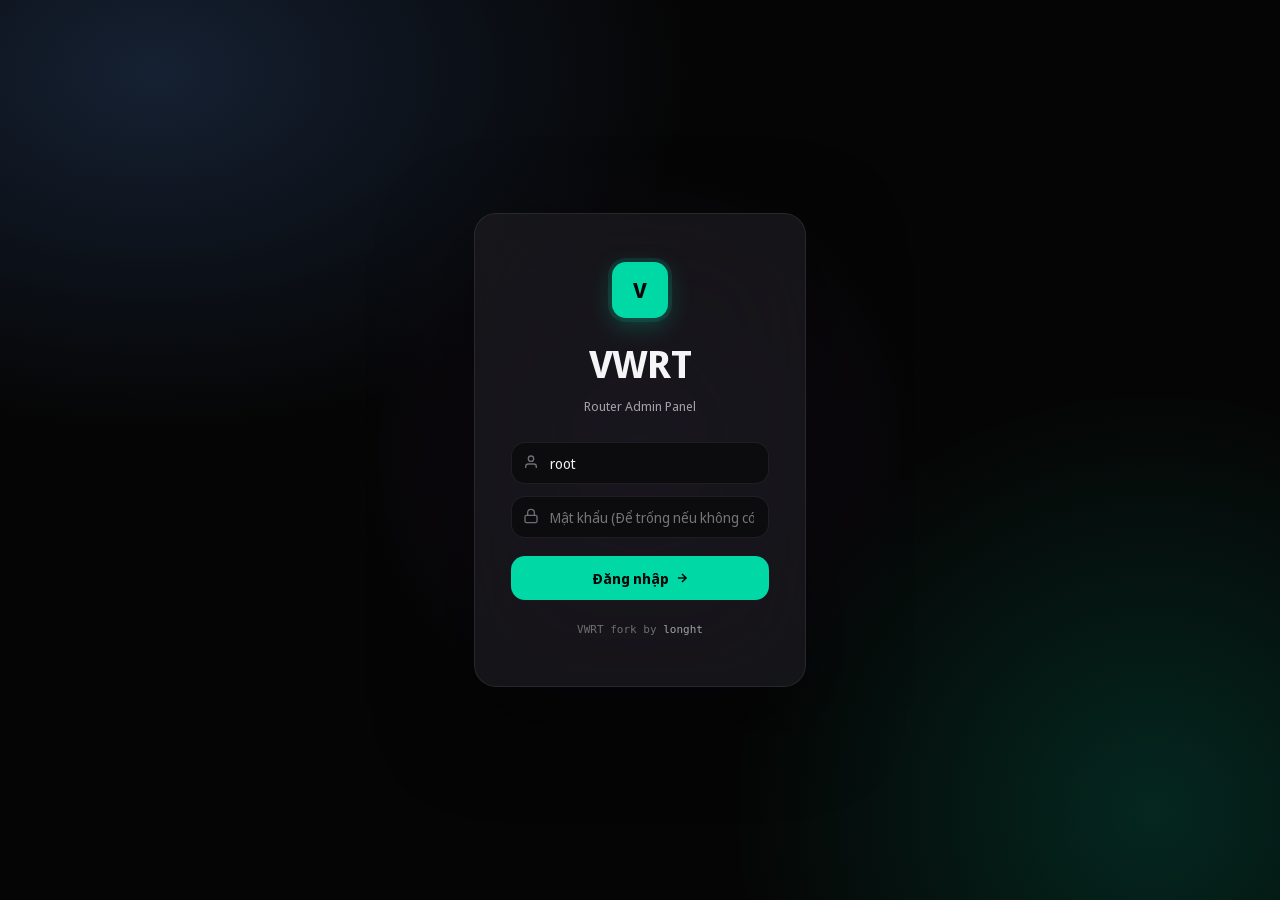
<file: index.legacy.html>
<!DOCTYPE html>
<html lang="vi" data-variant="apple" data-theme="dark">
<head>
    <meta charset="UTF-8">
    <meta name="viewport" content="width=device-width, initial-scale=1.0">
    <title>VWRT · Router Admin Panel</title>
    <link rel="stylesheet" href="css/fonts.css">
    <link rel="stylesheet" href="css/design.css">
    <link rel="stylesheet" href="css/toast.css">
    <style>
        /* Login-specific overrides aligned with VWRT prototype */
        body {
            background: var(--bg);
            color: var(--text);
            font-family: var(--font-sans);
            margin: 0;
            min-height: 100vh;
            display: grid;
            place-items: center;
        }
        .login-wrap {
            width: 100%;
            max-width: 380px;
            padding: 24px;
        }
        .login-card {
            background: var(--surface);
            border: 1px solid var(--border);
            border-radius: var(--radius);
            box-shadow: var(--shadow);
            padding: 32px 28px;
        }
        .brand-mark {
            background: var(--accent);
            color: var(--bg);
            font-weight: 700;
            font-family: var(--font-display);
            display: grid;
            place-items: center;
        }
        .h1 {
            font-size: 22px;
            font-weight: 700;
            font-family: var(--font-display);
            margin: 0;
        }
        .dim {
            color: var(--text-dim);
            font-size: 13px;
        }
        .tiny {
            font-size: 11px;
        }
        .input-wrap {
            position: relative;
        }
        .input-wrap svg {
            position: absolute;
            left: 12px;
            top: 12px;
            color: var(--text-faint);
            pointer-events: none;
        }
        .input {
            background: var(--bg-2);
            border: 1px solid var(--border);
            color: var(--text);
            border-radius: var(--radius-sm);
            height: 42px;
            padding: 0 14px 0 38px;
            width: 100%;
            box-sizing: border-box;
            font-family: var(--font-sans);
            font-size: 14px;
            outline: none;
            transition: border-color 0.15s;
        }
        .input:focus {
            border-color: var(--accent);
        }
        .btn-primary {
            background: var(--accent);
            color: var(--bg);
            border: none;
            border-radius: var(--radius-sm);
            height: 44px;
            font-family: var(--font-display);
            font-weight: 700;
            font-size: 14px;
            cursor: pointer;
            display: flex;
            align-items: center;
            justify-content: center;
            gap: 6px;
            width: 100%;
            transition: opacity 0.15s, transform 0.05s;
        }
        .btn-primary:hover { opacity: 0.9; }
        .btn-primary:active { transform: translateY(1px); }
        .btn-primary:disabled { opacity: 0.5; cursor: wait; }
        #error-msg.error-text {
            color: var(--danger);
            font-size: 13px;
            margin: 8px 0 0;
            font-weight: 600;
        }
        #error-msg.hidden { display: none; }
        .footer-info {
            margin-top: 22px;
            font-family: var(--font-mono);
            color: var(--text-faint);
            font-size: 11px;
            text-align: center;
        }
        .footer-info a {
            color: var(--text-dim);
            text-decoration: none;
        }
        .footer-info a:hover {
            color: var(--accent);
        }
        /* Shake animation for failed login */
        @keyframes shake {
            0%, 100% { transform: translateX(0); }
            20%, 60% { transform: translateX(-6px); }
            40%, 80% { transform: translateX(6px); }
        }
    </style>
</head>
<body>
    <div class="login-wrap">
        <div class="login-card fade-in">
            <div style="display:flex; justify-content:center; margin-bottom:18px;">
                <div class="brand-mark" style="width:56px; height:56px; font-size:22px; border-radius:14px;">V</div>
            </div>
            <div class="h1" style="margin-bottom:6px; text-align:center;">VWRT</div>
            <div class="dim" style="margin-bottom:26px; text-align:center;">Router Admin Panel</div>

            <form id="loginForm" style="display:flex; flex-direction:column; gap:12px;">
                <div class="input-wrap">
                    <svg width="16" height="16" viewBox="0 0 24 24" fill="none" stroke="currentColor" stroke-width="2"><path d="M20 21v-2a4 4 0 0 0-4-4H8a4 4 0 0 0-4 4v2"></path><circle cx="12" cy="7" r="4"></circle></svg>
                    <input class="input" id="username" placeholder="Tài khoản" value="root" required autocomplete="username" />
                </div>
                <div class="input-wrap">
                    <svg width="16" height="16" viewBox="0 0 24 24" fill="none" stroke="currentColor" stroke-width="2"><rect x="3" y="11" width="18" height="11" rx="2" ry="2"></rect><path d="M7 11V7a5 5 0 0 1 10 0v4"></path></svg>
                    <input class="input" id="password" type="password" placeholder="Mật khẩu (Để trống nếu không có)" autocomplete="current-password" />
                </div>
                <button class="btn-primary" type="submit" id="btnLogin" style="margin-top:6px;">
                    <span>Đăng nhập</span>
                    <svg width="14" height="14" viewBox="0 0 24 24" fill="none" stroke="currentColor" stroke-width="2.5"><line x1="5" y1="12" x2="19" y2="12"></line><polyline points="12 5 19 12 12 19"></polyline></svg>
                </button>
                <p id="error-msg" class="error-text hidden">Thông tin đăng nhập không đúng!</p>
            </form>

            <div class="footer-info">
                <p style="margin:0;">VWRT fork by <a href="https://github.com/tuanlongsav/vwrt-dashboard" target="_blank">longht</a> <span id="app-version"></span></p>
            </div>
        </div>
    </div>

    <script src="js/login.js"></script>
    <script src="js/toast.js"></script>
</body>
</html>
</file>
<file: css/fonts.css>
/* ============================================================================
 * VWRT — Web Font Definitions
 * ============================================================================
 * Self-hosted Noto Sans Display (OFL license). Loaded BEFORE any other CSS
 * so font-family declarations elsewhere can reference it. TTF served from
 * /www/vwrt/fonts/ — uhttpd serves *.ttf as application/octet-stream by
 * default, which the browser accepts for @font-face.
 * ========================================================================== */

@font-face {
    font-family: 'Noto Sans Display';
    src: url('/fonts/NotoSansDisplay-Regular.ttf') format('truetype');
    font-weight: 400;
    font-style: normal;
    font-display: swap;
}

@font-face {
    font-family: 'Noto Sans Display';
    src: url('/fonts/NotoSansDisplay-Medium.ttf') format('truetype');
    font-weight: 500;
    font-style: normal;
    font-display: swap;
}

@font-face {
    font-family: 'Noto Sans Display';
    src: url('/fonts/NotoSansDisplay-SemiBold.ttf') format('truetype');
    font-weight: 600;
    font-style: normal;
    font-display: swap;
}

@font-face {
    font-family: 'Noto Sans Display';
    src: url('/fonts/NotoSansDisplay-Bold.ttf') format('truetype');
    font-weight: 700;
    font-style: normal;
    font-display: swap;
}

/* ============================================================================
 * Base font + readability bump
 * Applied to <html> so all rem-based sizes scale together.
 * Previous base was browser default (16px). We bump to 17px and push the
 * font stack to use Noto Sans Display first.
 * ========================================================================== */
html {
    font-size: 17px; /* was 16px; +6.25% across the board */
}

body, button, input, select, textarea {
    font-family: 'Noto Sans Display',
                 -apple-system, BlinkMacSystemFont,
                 'Segoe UI', Roboto, 'Helvetica Neue', Arial, sans-serif;
    font-weight: 400;
    -webkit-font-smoothing: antialiased;
    -moz-osx-font-smoothing: grayscale;
    text-rendering: optimizeLegibility;
}

/* Make small UI labels (kicker/badge text) easier to read on tablets */
.card-header span,
.section-label,
.tag,
.badge,
[class*="label"] {
    letter-spacing: 0.02em;
}
</file>
<file: css/design.css>
/* styles.css — variant + theme system for VWRT prototype */
:root {
  --accent: #00d9a6;
  --accent-2: #5cf7c1;
  --danger: #ff5a5f;
  --warn: #ffb648;
  --info: #4aa8ff;
  --ok: #00d9a6;
  --radius: 14px;
  --radius-sm: 8px;
  --font-sans: "Noto Sans Display", "IBM Plex Sans", system-ui, sans-serif;
  --font-mono: "JetBrains Mono", ui-monospace, monospace;
  --font-display: "Noto Sans Display", "IBM Plex Sans", system-ui, sans-serif;
}

/* ─── NOC variant (terminal, dense, monospace) ────────────────────────────── */
[data-variant="noc"] {
  --font-sans: "JetBrains Mono", ui-monospace, monospace;
  --font-display: "JetBrains Mono", ui-monospace, monospace;
  --font-mono: "JetBrains Mono", ui-monospace, monospace;
  --radius: 4px;
  --radius-sm: 3px;
}
[data-variant="noc"][data-theme="dark"] {
  --bg: #0a0d12;
  --bg-2: #0e1219;
  --surface: #131923;
  --surface-2: #1a212c;
  --border: #1f2731;
  --border-strong: #2a3441;
  --text: #d8e1eb;
  --text-dim: #6f7e91;
  --text-faint: #4a5566;
  --shadow: 0 4px 24px rgba(0, 0, 0, 0.6);
  --grid: rgba(255, 255, 255, 0.025);
}
[data-variant="noc"][data-theme="light"] {
  --bg: #f5f6f8;
  --bg-2: #ebedf0;
  --surface: #ffffff;
  --surface-2: #f5f6f8;
  --border: #d8dde3;
  --border-strong: #b8c0ca;
  --text: #0c1117;
  --text-dim: #5a6573;
  --text-faint: #8a94a3;
  --shadow: 0 2px 12px rgba(0, 0, 0, 0.06);
  --grid: rgba(0, 0, 0, 0.04);
}

/* ─── Apple/Glass variant (rounded, large type, blur) ─────────────────────── */
[data-variant="apple"] {
  --font-sans: "Noto Sans Display", "Inter", -apple-system, BlinkMacSystemFont, system-ui, sans-serif;
  --font-display: "Noto Sans Display", "Inter", -apple-system, BlinkMacSystemFont, system-ui, sans-serif;
  --font-mono: "JetBrains Mono", ui-monospace, monospace;
  --radius: 22px;
  --radius-sm: 14px;
}
[data-variant="apple"][data-theme="dark"] {
  --bg: #050505;
  --bg-2: #0c0c0e;
  --surface: rgba(28, 28, 32, 0.7);
  --surface-2: rgba(46, 46, 52, 0.65);
  --surface-solid: #1a1a1f;
  --border: rgba(255, 255, 255, 0.08);
  --border-strong: rgba(255, 255, 255, 0.16);
  --text: #f5f5f7;
  --text-dim: #a1a1a6;
  --text-faint: #6e6e73;
  --shadow: 0 30px 90px rgba(0, 0, 0, 0.5);
  --grid: rgba(255, 255, 255, 0.04);
}
[data-variant="apple"][data-theme="light"] {
  --bg: #f2f2f7;
  --bg-2: #e8e8ee;
  --surface: rgba(255, 255, 255, 0.72);
  --surface-2: rgba(255, 255, 255, 0.55);
  --surface-solid: #ffffff;
  --border: rgba(0, 0, 0, 0.06);
  --border-strong: rgba(0, 0, 0, 0.12);
  --text: #1d1d1f;
  --text-dim: #6e6e73;
  --text-faint: #aeaeb2;
  --shadow: 0 18px 60px rgba(0, 0, 0, 0.1);
  --grid: rgba(0, 0, 0, 0.04);
}

* {
  box-sizing: border-box;
  margin: 0;
  padding: 0;
}
html, body, #root {
  height: 100%;
}
body {
  background: var(--bg);
  color: var(--text);
  font-family: var(--font-sans);
  font-size: 14px;
  line-height: 1.45;
  -webkit-font-smoothing: antialiased;
  overflow: hidden;
  transition: background 0.25s ease, color 0.25s ease;
}

/* ─── NOC body backdrop: subtle grid ──────────────────────────────────────── */
[data-variant="noc"] body {
  background:
    linear-gradient(var(--grid) 1px, transparent 1px) 0 0/24px 24px,
    linear-gradient(90deg, var(--grid) 1px, transparent 1px) 0 0/24px 24px,
    var(--bg);
}

/* ─── Apple body backdrop: gradient orbs ──────────────────────────────────── */
[data-variant="apple"][data-theme="dark"] body {
  background:
    radial-gradient(900px 600px at 12% 8%, rgba(94, 156, 255, 0.18), transparent 60%),
    radial-gradient(700px 700px at 90% 90%, rgba(0, 217, 166, 0.16), transparent 60%),
    radial-gradient(500px 500px at 50% 50%, rgba(180, 96, 255, 0.08), transparent 60%),
    var(--bg);
}
[data-variant="apple"][data-theme="light"] body {
  background:
    radial-gradient(900px 600px at 12% 8%, rgba(74, 168, 255, 0.22), transparent 60%),
    radial-gradient(700px 700px at 90% 90%, rgba(0, 217, 166, 0.18), transparent 60%),
    radial-gradient(500px 500px at 50% 50%, rgba(180, 96, 255, 0.1), transparent 60%),
    var(--bg);
}

/* ─── App shell ───────────────────────────────────────────────────────────── */
.app {
  height: 100%;
  display: flex;
  flex-direction: column;
}

.shell {
  flex: 1;
  display: grid;
  grid-template-columns: 232px 1fr;
  min-height: 0;
}

@media (max-width: 880px) {
  .shell {
    grid-template-columns: 1fr;
  }
  .sidebar { display: none !important; }
}

/* ─── Sidebar ─────────────────────────────────────────────────────────────── */
.sidebar {
  padding: 18px 14px;
  border-right: 1px solid var(--border);
  background: var(--surface);
  display: flex;
  flex-direction: column;
  gap: 18px;
  overflow-y: auto;
}
[data-variant="apple"] .sidebar {
  border-right: none;
  background: transparent;
  padding: 24px 18px;
}
[data-variant="noc"] .sidebar {
  background: var(--bg-2);
}

.brand {
  display: flex;
  align-items: center;
  gap: 10px;
  padding: 6px 8px;
}
.brand-mark {
  width: 32px;
  height: 32px;
  border-radius: var(--radius-sm);
  background: var(--accent);
  color: #0a0d12;
  display: grid;
  place-items: center;
  font-weight: 800;
  font-family: var(--font-display);
  font-size: 14px;
  letter-spacing: -0.02em;
  box-shadow: 0 0 0 4px rgba(0, 217, 166, 0.12), 0 8px 24px rgba(0, 217, 166, 0.25);
}
[data-variant="noc"] .brand-mark {
  border-radius: 3px;
  box-shadow: 0 0 18px rgba(0, 217, 166, 0.4);
}
.brand-text { display: flex; flex-direction: column; line-height: 1; }
.brand-name {
  font-family: var(--font-display);
  font-weight: 800;
  font-size: 16px;
  letter-spacing: -0.01em;
}
.brand-sub {
  font-size: 11px;
  color: var(--text-dim);
  margin-top: 3px;
  font-family: var(--font-mono);
}

.nav { display: flex; flex-direction: column; gap: 2px; }
.nav-label {
  font-family: var(--font-mono);
  font-size: 10px;
  letter-spacing: 0.12em;
  text-transform: uppercase;
  color: var(--text-faint);
  padding: 14px 10px 6px;
}
.nav-link {
  display: flex;
  align-items: center;
  gap: 10px;
  padding: 8px 10px;
  border-radius: var(--radius-sm);
  color: var(--text-dim);
  cursor: pointer;
  font-size: 13px;
  font-weight: 500;
  user-select: none;
  position: relative;
  transition: background 0.15s, color 0.15s;
}
.nav-link:hover {
  background: var(--surface-2);
  color: var(--text);
}
.nav-link.active {
  background: var(--surface-2);
  color: var(--text);
}
[data-variant="noc"] .nav-link.active {
  color: var(--accent);
  background: rgba(0, 217, 166, 0.08);
}
[data-variant="noc"] .nav-link.active::before {
  content: "";
  position: absolute;
  left: -14px;
  top: 6px;
  bottom: 6px;
  width: 3px;
  background: var(--accent);
}
[data-variant="apple"] .nav-link.active {
  background: var(--accent);
  color: #fff;
  font-weight: 600;
}
.nav-badge {
  margin-left: auto;
  font-size: 10px;
  font-family: var(--font-mono);
  background: var(--surface-2);
  padding: 2px 6px;
  border-radius: 999px;
  color: var(--text-dim);
}
.nav-link.active .nav-badge {
  background: rgba(255, 255, 255, 0.18);
  color: inherit;
}

/* ─── Top bar ─────────────────────────────────────────────────────────────── */
.topbar {
  display: flex;
  align-items: center;
  gap: 14px;
  padding: 14px 24px;
  border-bottom: 1px solid var(--border);
  background: var(--surface);
}
[data-variant="apple"] .topbar {
  border-bottom: none;
  background: transparent;
  padding: 20px 28px 0;
}
.crumb {
  display: flex;
  align-items: center;
  gap: 4px;
  color: var(--text-dim);
  font-size: 13px;
}
.crumb b {
  color: var(--text);
  font-weight: 600;
  font-family: var(--font-display);
}
[data-variant="noc"] .crumb b::before { content: "// "; color: var(--accent); }

.spacer { flex: 1; }

.btn {
  display: inline-flex;
  align-items: center;
  gap: 6px;
  padding: 7px 12px;
  border-radius: var(--radius-sm);
  border: 1px solid var(--border);
  background: var(--surface);
  color: var(--text);
  font-family: var(--font-sans);
  font-size: 12.5px;
  font-weight: 500;
  cursor: pointer;
  transition: all 0.15s;
}
.btn:hover {
  background: var(--surface-2);
  border-color: var(--border-strong);
}
.btn-primary {
  background: var(--accent);
  color: #0a0d12;
  border-color: var(--accent);
  font-weight: 600;
}
.btn-primary:hover { filter: brightness(1.08); background: var(--accent); }
.btn-ghost { border-color: transparent; background: transparent; }
.btn-ghost:hover { background: var(--surface-2); }
.btn-icon {
  padding: 7px;
  width: 32px;
  height: 32px;
  justify-content: center;
}
.kbd {
  font-family: var(--font-mono);
  font-size: 11px;
  padding: 1px 6px;
  border-radius: 4px;
  border: 1px solid var(--border);
  background: var(--surface-2);
  color: var(--text-dim);
}

/* ─── Page area ───────────────────────────────────────────────────────────── */
.page {
  flex: 1;
  overflow-y: auto;
  padding: 22px 28px 80px;
}
[data-variant="apple"] .page { padding: 18px 28px 80px; }

.h1 {
  font-family: var(--font-display);
  font-size: 28px;
  font-weight: 700;
  letter-spacing: -0.015em;
  margin-bottom: 4px;
}
[data-variant="apple"] .h1 {
  font-size: 38px;
  font-weight: 700;
  letter-spacing: -0.025em;
}
[data-variant="noc"] .h1 {
  font-size: 20px;
  font-weight: 600;
  text-transform: uppercase;
  letter-spacing: 0.02em;
}
[data-variant="noc"] .h1::before { content: "▍ "; color: var(--accent); }

.h2 {
  font-family: var(--font-display);
  font-size: 17px;
  font-weight: 600;
  letter-spacing: -0.01em;
}
[data-variant="noc"] .h2 {
  text-transform: uppercase;
  font-size: 12px;
  letter-spacing: 0.08em;
  color: var(--text-dim);
}

.subline { color: var(--text-dim); font-size: 13px; margin-bottom: 22px; }
[data-variant="apple"] .subline { font-size: 16px; margin-bottom: 28px; }

/* ─── Card ────────────────────────────────────────────────────────────────── */
.card {
  background: var(--surface);
  border: 1px solid var(--border);
  border-radius: var(--radius);
  padding: 18px;
  position: relative;
}
[data-variant="apple"] .card {
  backdrop-filter: blur(40px) saturate(180%);
  -webkit-backdrop-filter: blur(40px) saturate(180%);
  box-shadow: var(--shadow);
}
[data-variant="noc"] .card {
  padding: 14px;
}
.card-head {
  display: flex;
  align-items: center;
  gap: 10px;
  margin-bottom: 14px;
}
.card-title {
  font-family: var(--font-display);
  font-size: 13px;
  font-weight: 600;
  color: var(--text-dim);
  text-transform: uppercase;
  letter-spacing: 0.04em;
  font-family: var(--font-mono);
}
[data-variant="apple"] .card-title {
  text-transform: none;
  font-family: var(--font-display);
  font-size: 15px;
  font-weight: 600;
  letter-spacing: 0;
  color: var(--text);
}

.metric {
  font-family: var(--font-mono);
  font-size: 30px;
  font-weight: 600;
  letter-spacing: -0.02em;
  font-variant-numeric: tabular-nums;
}
[data-variant="apple"] .metric {
  font-family: var(--font-display);
  font-size: 42px;
  font-weight: 700;
}
.metric small { font-size: 14px; opacity: 0.6; margin-left: 4px; font-weight: 400; }
[data-variant="apple"] .metric small { font-size: 18px; }

.metric-label {
  font-family: var(--font-mono);
  font-size: 10px;
  text-transform: uppercase;
  letter-spacing: 0.1em;
  color: var(--text-dim);
  margin-bottom: 4px;
}
[data-variant="apple"] .metric-label {
  font-family: var(--font-display);
  text-transform: none;
  letter-spacing: 0;
  font-size: 13px;
}

/* ─── Grid ────────────────────────────────────────────────────────────────── */
.grid { display: grid; gap: 16px; }
.grid-2 { grid-template-columns: 1fr 1fr; }
.grid-3 { grid-template-columns: repeat(3, 1fr); }
.grid-4 { grid-template-columns: repeat(4, 1fr); }
@media (max-width: 980px) {
  .grid-2, .grid-3, .grid-4 { grid-template-columns: 1fr; }
}
@media (max-width: 1200px) {
  .grid-4 { grid-template-columns: repeat(2, 1fr); }
}

/* ─── Pill / tag ──────────────────────────────────────────────────────────── */
.tag {
  display: inline-flex;
  align-items: center;
  gap: 5px;
  font-family: var(--font-mono);
  font-size: 10.5px;
  font-weight: 600;
  padding: 2px 8px;
  border-radius: 999px;
  background: var(--surface-2);
  color: var(--text-dim);
  letter-spacing: 0.02em;
}
.tag-ok { background: rgba(0, 217, 166, 0.16); color: #00d9a6; }
.tag-warn { background: rgba(255, 182, 72, 0.16); color: #ffb648; }
.tag-bad { background: rgba(255, 90, 95, 0.16); color: #ff5a5f; }
.tag-info { background: rgba(74, 168, 255, 0.16); color: #4aa8ff; }
.dot {
  width: 7px; height: 7px; border-radius: 50%; background: currentColor;
  display: inline-block;
}
.dot-live {
  box-shadow: 0 0 0 0 currentColor;
  animation: dotpulse 1.6s infinite;
}
@keyframes dotpulse {
  0% { box-shadow: 0 0 0 0 rgba(0, 217, 166, 0.6); }
  70% { box-shadow: 0 0 0 8px rgba(0, 217, 166, 0); }
  100% { box-shadow: 0 0 0 0 rgba(0, 217, 166, 0); }
}

/* ─── Input ───────────────────────────────────────────────────────────────── */
.input {
  background: var(--surface-2);
  border: 1px solid var(--border);
  color: var(--text);
  padding: 9px 12px;
  border-radius: var(--radius-sm);
  font-family: var(--font-sans);
  font-size: 13px;
  outline: none;
  width: 100%;
}
.input:focus { border-color: var(--accent); }

/* ─── Command palette ─────────────────────────────────────────────────────── */
.palette-bg {
  position: fixed;
  inset: 0;
  background: rgba(0, 0, 0, 0.55);
  backdrop-filter: blur(16px);
  z-index: 1000;
  display: flex;
  align-items: flex-start;
  justify-content: center;
  padding-top: 14vh;
  opacity: 0;
  pointer-events: none;
  transition: opacity 0.2s;
}
.palette-bg.open {
  opacity: 1;
  pointer-events: auto;
}
.palette {
  width: min(640px, 92vw);
  background: var(--surface);
  border: 1px solid var(--border-strong);
  border-radius: var(--radius);
  box-shadow: 0 30px 100px rgba(0, 0, 0, 0.6);
  overflow: hidden;
  transform: translateY(-12px);
  transition: transform 0.2s;
}
[data-variant="apple"] .palette {
  backdrop-filter: blur(60px) saturate(200%);
  -webkit-backdrop-filter: blur(60px) saturate(200%);
  background: var(--surface);
}
.palette-bg.open .palette { transform: translateY(0); }
.palette-input {
  width: 100%;
  background: transparent;
  border: 0;
  outline: 0;
  padding: 18px 22px;
  color: var(--text);
  font-family: var(--font-sans);
  font-size: 17px;
  border-bottom: 1px solid var(--border);
}
.palette-input::placeholder { color: var(--text-faint); }
.palette-list { max-height: 50vh; overflow-y: auto; padding: 8px; }
.palette-group-label {
  font-family: var(--font-mono);
  font-size: 10px;
  text-transform: uppercase;
  letter-spacing: 0.12em;
  color: var(--text-faint);
  padding: 10px 14px 4px;
}
.palette-item {
  display: flex;
  align-items: center;
  gap: 12px;
  padding: 10px 14px;
  border-radius: var(--radius-sm);
  cursor: pointer;
  font-size: 14px;
}
.palette-item.sel { background: var(--accent); color: #0a0d12; }
.palette-item.sel .palette-item-sub { color: rgba(10, 13, 18, 0.65); }
.palette-item-sub { color: var(--text-dim); font-family: var(--font-mono); font-size: 11px; margin-left: auto; }

/* ─── SMS bubbles ─────────────────────────────────────────────────────────── */
.sms-row {
  display: flex;
  gap: 12px;
  padding: 12px 14px;
  border-radius: var(--radius-sm);
  cursor: pointer;
  border-bottom: 1px solid var(--border);
}
.sms-row:hover { background: var(--surface-2); }
.sms-row.unread { background: rgba(74, 168, 255, 0.06); }
.sms-row.active { background: var(--surface-2); }
[data-variant="noc"] .sms-row.active { background: rgba(0, 217, 166, 0.08); }
.sms-avatar {
  width: 38px; height: 38px;
  border-radius: 50%;
  background: var(--surface-2);
  border: 1px solid var(--border);
  display: grid;
  place-items: center;
  font-family: var(--font-mono);
  font-size: 12px;
  font-weight: 700;
  flex-shrink: 0;
}
[data-variant="apple"] .sms-avatar { border-radius: 50%; }
[data-variant="noc"] .sms-avatar { border-radius: 4px; }

/* ─── Misc utility ────────────────────────────────────────────────────────── */
.row { display: flex; align-items: center; gap: 10px; }
.col { display: flex; flex-direction: column; gap: 10px; }
.between { justify-content: space-between; }
.mono { font-family: var(--font-mono); }
.dim { color: var(--text-dim); }
.faint { color: var(--text-faint); }
.tiny { font-size: 11px; }
.small { font-size: 12px; }
.up { text-transform: uppercase; letter-spacing: 0.06em; }
.right { text-align: right; }
.bold { font-weight: 600; }
.scrollbox { overflow-y: auto; }
.scrollbox::-webkit-scrollbar { width: 8px; }
.scrollbox::-webkit-scrollbar-thumb { background: var(--border-strong); border-radius: 4px; }

/* ─── Toast ───────────────────────────────────────────────────────────────── */
.toasts {
  position: fixed;
  top: 20px;
  right: 20px;
  z-index: 1500;
  display: flex;
  flex-direction: column;
  gap: 10px;
}
.toast {
  background: var(--surface);
  border: 1px solid var(--border);
  border-radius: var(--radius-sm);
  padding: 12px 16px;
  font-size: 13px;
  display: flex;
  gap: 10px;
  align-items: center;
  box-shadow: var(--shadow);
  animation: toastIn 0.3s;
}
@keyframes toastIn {
  from { transform: translateX(20px); opacity: 0; }
  to { transform: translateX(0); opacity: 1; }
}

/* ─── Login ───────────────────────────────────────────────────────────────── */
.login-wrap {
  height: 100%;
  display: grid;
  place-items: center;
  padding: 24px;
}
.login-card {
  width: min(420px, 100%);
  background: var(--surface);
  border: 1px solid var(--border);
  border-radius: var(--radius);
  padding: 38px 32px;
  text-align: center;
}
[data-variant="apple"] .login-card {
  backdrop-filter: blur(50px) saturate(180%);
  -webkit-backdrop-filter: blur(50px) saturate(180%);
  box-shadow: var(--shadow);
  padding: 48px 36px;
}
[data-variant="noc"] .login-card { text-align: left; }

/* ─── Mobile-shaped phone frame (for mobile-first hint in Apple variant) ── */
.phone-hint {
  display: none;
}

/* utility for inline svg with currentColor */
svg { display: block; }

/* ─── Animations ──────────────────────────────────────────────────────────── */
@keyframes fadein { from { opacity: 1; } to { opacity: 1; } }
.fade-in { opacity: 1; }
@keyframes shake {
  0%   { transform: translateX(0); }
  25%  { transform: translateX(-10px); }
  50%  { transform: translateX(10px); }
  75%  { transform: translateX(-10px); }
  100% { transform: translateX(0); }
}

/* ─── Clock-safe overrides ──────────────────────────────────────────────────
   The preview iframe can freeze CSS animation/transition timelines at t=0,
   leaving elements stuck in their `from` keyframe. To stay visible without
   relying on the clock, force the final/open state with !important. */
.palette-bg { transition: none !important; }
.palette { transition: none !important; }
.palette-bg.open { opacity: 1 !important; pointer-events: auto !important; }
.palette-bg.open .palette { transform: translateY(0) !important; }
.palette-bg:not(.open) { opacity: 0 !important; pointer-events: none !important; }

.toast { opacity: 1 !important; transform: none !important; animation: none !important; }
.modal { opacity: 1 !important; transform: none !important; animation: none !important; }
.modal-bg { opacity: 1 !important; animation: none !important; }
.dot-live { animation: none !important; }
.progress-bar { transition: none !important; }

/* For unstyled buttons inside cards */
button { font-family: inherit; }

/* Charts container utility */
.chart-wrap { width: 100%; overflow: hidden; }

/* ─── Modal ───────────────────────────────────────────────────────────────── */
.modal-bg {
  position: fixed; inset: 0;
  background: rgba(0,0,0,0.55);
  backdrop-filter: blur(8px);
  z-index: 900;
  display: grid; place-items: center;
  padding: 24px;
  animation: fadein 0.2s;
}
.modal {
  background: var(--surface);
  border: 1px solid var(--border);
  border-radius: var(--radius);
  padding: 0;
  width: min(720px, 100%);
  max-height: 86vh;
  display: flex;
  flex-direction: column;
  box-shadow: 0 30px 100px rgba(0,0,0,0.6);
  animation: fadein 0.25s;
}
[data-variant="apple"] .modal {
  backdrop-filter: blur(60px) saturate(180%);
  -webkit-backdrop-filter: blur(60px) saturate(180%);
}
.modal-head {
  padding: 18px 22px;
  border-bottom: 1px solid var(--border);
  display: flex; align-items: center; gap: 12px;
}
.modal-body { padding: 18px 22px; overflow-y: auto; flex: 1; }
.modal-foot {
  padding: 14px 22px;
  border-top: 1px solid var(--border);
  display: flex;
  gap: 10px;
  justify-content: flex-end;
}

/* divider */
.div { height: 1px; background: var(--border); margin: 8px 0; }

/* code-like block */
.codeblock {
  background: var(--bg-2);
  border: 1px solid var(--border);
  border-radius: var(--radius-sm);
  padding: 10px 12px;
  font-family: var(--font-mono);
  font-size: 12px;
  color: var(--text-dim);
}

/* ─── Login NOC vibes ─────────────────────────────────────────────────────── */
[data-variant="noc"] .login-card::before {
  content: "$ vwrt --login";
  display: block;
  font-family: var(--font-mono);
  color: var(--accent);
  font-size: 11px;
  margin-bottom: 18px;
  opacity: 0.7;
}
</file>
<file: css/toast.css>
/* --- TOAST NOTIFICATION STYLES --- */

/* 1. Container chứa các thông báo (Góc trên bên phải) */
#toast-container {
  position: fixed;
  top: 20px;
  right: 20px;
  z-index: 2147483647; /* Max Z-Index 32-bit integer */
  display: flex;
  flex-direction: column;
  gap: 10px;
}

/* 2. Style chung cho mỗi thẻ Toast */
.toast {
  min-width: 300px;
  max-width: 400px;
  background: #fff;
  color: #333;
  border-radius: 6px;
  box-shadow: 0 5px 15px rgba(0, 0, 0, 0.2);
  overflow: hidden;
  opacity: 0;
  transform: translateX(100%);
  animation:
    slideInLeft 0.5s ease forwards,
    fadeOut 0.5s ease 3s forwards;
  position: relative;
  border-left: 5px solid #ccc;
}

/* 3. Nội dung bên trong */
.toast-content {
  display: flex;
  align-items: center;
  padding: 12px 20px;
}

.toast-icon {
  font-size: 20px;
  margin-right: 12px;
}

.toast-message {
  font-size: 14px;
  font-weight: 500;
  line-height: 1.4;
}
/* Success - Màu xanh lá */
.toast-success {
  border-left-color: #2ecc71;
}
.toast-success .toast-icon {
  color: #2ecc71;
}

/* Error - Màu đỏ */
.toast-error {
  border-left-color: #e74c3c;
}
.toast-error .toast-icon {
  color: #e74c3c;
}

/* Info - Màu xanh dương */
.toast-info {
  border-left-color: #3498db;
}
.toast-info .toast-icon {
  color: #3498db;
}

/* 5. Hiệu ứng Animation */
@keyframes slideInLeft {
  from {
    opacity: 0;
    transform: translateX(100%);
  }
  to {
    opacity: 1;
    transform: translateX(0);
  }
}

@keyframes fadeOut {
  to {
    opacity: 0;
    transform: translateX(100%);
  }
}
</file>
